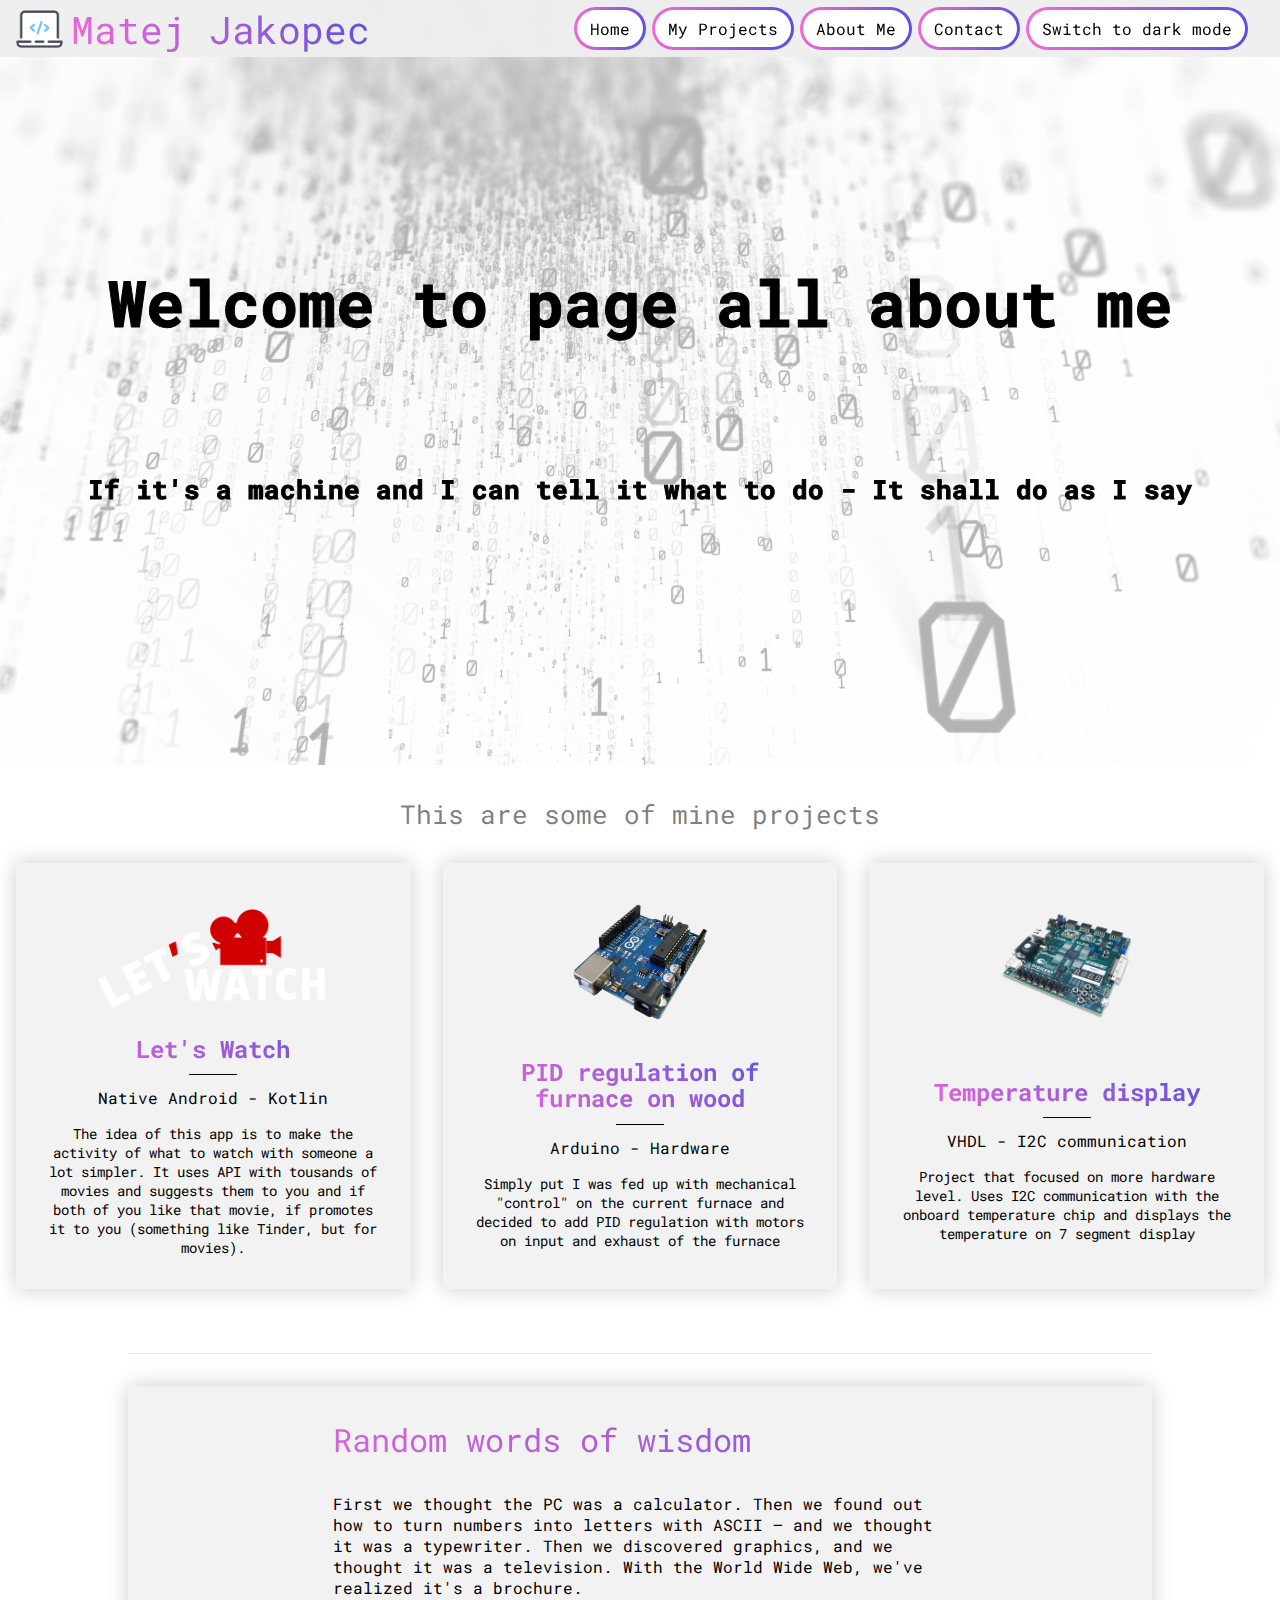
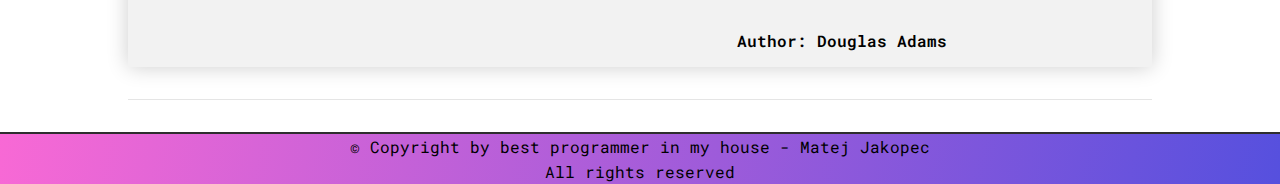
<file: index.html>
<!DOCTYPE html>
<html lang="en">

<head>
  <meta charset="UTF-8">
  <meta http-equiv="X-UA-Compatible" content="IE=edge">
  <meta name="viewport" content="width=device-width, initial-scale=1.0">
  <link rel="stylesheet" href="styles/mainstyle.css">
  <link rel="preconnect" href="https://fonts.googleapis.com">
  <link rel="preconnect" href="https://fonts.gstatic.com" crossorigin>
  <link rel="stylesheet" href="https://cdnjs.cloudflare.com/ajax/libs/font-awesome/4.7.0/css/font-awesome.min.css">
  <link rel="stylesheet" href="styles/indexstyle.css">
  <link
    href="https://fonts.googleapis.com/css2?family=Roboto+Mono:ital,wght@0,100;0,200;0,300;0,400;0,500;0,600;0,700;1,100;1,200;1,300;1,400;1,500;1,600;1,700&display=swap"
    rel="stylesheet">
  <title>Welcome to my page</title>
</head>

<body onload="setUpColors()">
  <nav class="menu">
    <div>
      <img class="logo" src="resources/logo.png" />
      <a class="logoname" href="#">Matej Jakopec</a>
    </div>
    <ul id="list-menu" value="yes">
      <li><a class="button" href="#">Home</a></li>
      <li><a class="button" href="projects.html">My Projects</a></li>
      <li><a class="button" href="aboutme.html">About Me</a></li>
      <li><a class="button" href="contact.html">Contact</a></li>
      <li><a class="button" id="switch-mode" href="#" onclick="changeLightDark()">Switch to dark mode</a></li>
    </ul>
    <a href="javascript:void(0);" class="icon" onclick="menuClickListener()">
      <i class="fa fa-bars"></i>
    </a>
  </nav>
  <section class="banner">
    <h1 class="banner-text">Welcome to page all about me</h1>
    <h3 class="banner-text">If it's a machine and I can tell it what to do - It shall do as I say</h3>
  </section>
  <section class="cards-section">
    <p class="project-title">This are some of mine projects</p>
    <div class="project-cards">
      <div class="card">
        <img src="resources/logo-letsWatch.png" alt="">
        <div class="card-content">
          <h3 class="card-title">Let's Watch</h3>
          <p class="card-subtitle">Native Android - Kotlin</p>
          <p class="card-description">The idea of this app is to make the activity of what to watch with someone a lot simpler. It uses API with tousands of movies and suggests them to you and if both of you like that movie, if promotes it to you (something like Tinder, but for movies).</p>
        </div>
      </div>
      <div class="card">
        <img src="resources/arduino.png" alt="">
        <div class="card-content">
          <h3 class="card-title">PID regulation of furnace on wood</h3>
          <p class="card-subtitle">Arduino - Hardware</p>
          <p class="card-description">Simply put I was fed up with mechanical "control" on the current furnace and decided to add PID regulation with motors on input and exhaust of the furnace</p>
        </div>
      </div>
      <div class="card">
        <img src="resources/nexysa7.png" alt="">
        <div class="card-content">
          <h3 class="card-title">Temperature display</h3>
          <p class="card-subtitle">VHDL - I2C communication</p>
          <p class="card-description">Project that focused on more hardware level. Uses I2C communication with the onboard temperature chip and displays the temperature on 7 segment display</p>
        </div>
      </div>
    </div>
  </section>
  <section class="quote">
    <div class="quote-body">
      <p class="quote-title">Random words of wisdom</p>
      <p id="quote-txt" class="quote-text">First we thought the PC was a calculator. Then we found out how to turn numbers into letters
        with ASCII — and we thought it was a typewriter. Then we discovered graphics, and we thought it was a
        television. With the World Wide Web, we've realized it's a brochure.</p>
      <p class="quote-author" id="quote-auth">Author: Douglas Adams</p>
    </div>
  </section>
  <footer>
    <p>© Copyright by best programmer in my house - Matej Jakopec</p>
    <p>All rights reserved</p>
  </footer>
  <script src="scripts/mainPageSetup.js"></script>
  <script src="scripts/getRandomQuoteIndex.js" onload="getRandomQuote()"></script>
</body>

</html>
</file>
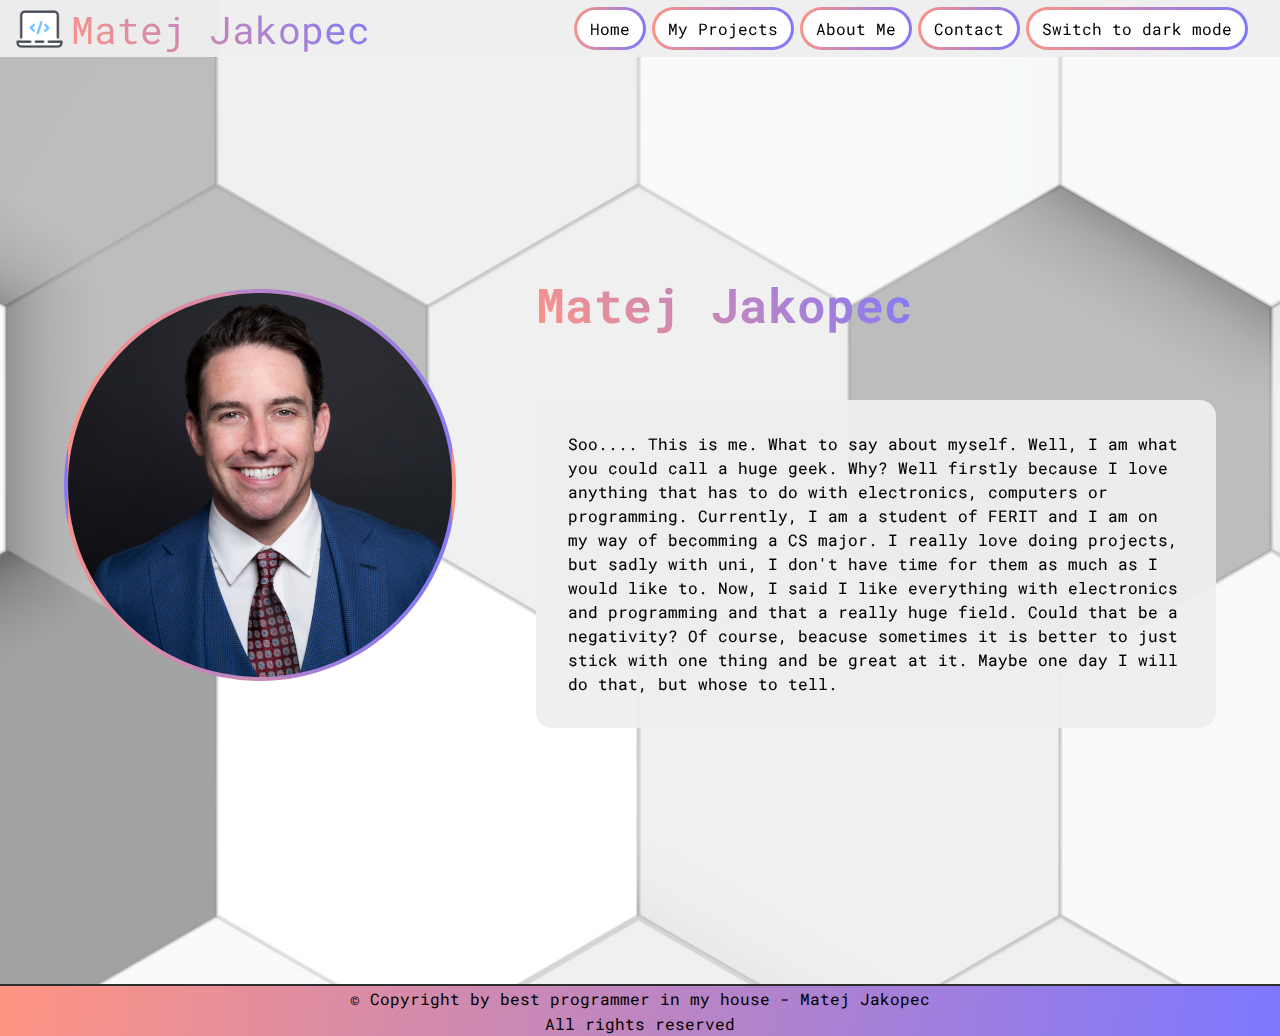
<file: aboutme.html>
<!DOCTYPE html>
<html lang="en">

<head>
  <meta charset="UTF-8">
  <meta http-equiv="X-UA-Compatible" content="IE=edge">
  <meta name="viewport" content="width=device-width, initial-scale=1.0">
  <link rel="stylesheet" href="styles/mainstyle.css">
  <link rel="preconnect" href="https://fonts.googleapis.com">
  <link rel="preconnect" href="https://fonts.gstatic.com" crossorigin>
  <link rel="stylesheet" href="https://cdnjs.cloudflare.com/ajax/libs/font-awesome/4.7.0/css/font-awesome.min.css">
  <link rel="stylesheet" href="styles/aboutmestyle.css">
  <link
    href="https://fonts.googleapis.com/css2?family=Roboto+Mono:ital,wght@0,100;0,200;0,300;0,400;0,500;0,600;0,700;1,100;1,200;1,300;1,400;1,500;1,600;1,700&display=swap"
    rel="stylesheet">
  <title>About me</title>
</head>

<body onload="setUpColors()">
  <nav class="menu">
    <div>
      <img class="logo" src="resources/logo.png" />
      <a class="logoname" href="index.html">Matej Jakopec</a>
    </div>
    <ul id="list-menu" value="yes">
      <li><a class="button" href="index.html">Home</a></li>
      <li><a class="button" href="projects.html">My Projects</a></li>
      <li><a class="button" href="aboutme.html">About Me</a></li>
      <li><a class="button" href="contact.html">Contact</a></li>
      <li><a class="button" id="switch-mode" href="#" onclick="changeLightDark()">Switch to dark mode</a></li>
    </ul>
    <a href="javascript:void(0);" class="icon" onclick="menuClickListener()">
      <i class="fa fa-bars"></i>
    </a>
  </nav>
  <section class="main-content">
    <img src="resources/headshot.png" alt="" class="headshot">
    <div class="content">
      <p class="title">
          Matej Jakopec
      </p>
      <p class="description">Soo.... This is me. What to say about myself. Well, I am what you could call a huge geek. Why? Well firstly because I love anything that has to do with electronics, computers or programming. Currently, I am a student of FERIT and I am on my way of becomming a CS major. I really love doing projects, but sadly with uni, I don't have time for them as much as I would like to. Now, I said I like everything with electronics and programming and that a really huge field. Could that be a negativity? Of course, beacuse sometimes it is better to just stick with one thing and be great at it. Maybe one day I will do that, but whose to tell.</p>
    </div>
  </section>
  <footer>
    <p>© Copyright by best programmer in my house - Matej Jakopec</p>
    <p>All rights reserved</p>
  </footer>
  <script src="scripts/mainPageSetup.js"></script>
</body>

</html>
</file>
<file: styles/mainstyle.css>
:root{
    --contrast-clr: #2e2e2e;
    --text-color: black;
    --invert: 1;
    --invert-icon: 0;
    --background-color: white;
    --gradient-begin-clr: #78e4ff;
    --gradient-end-clr: #ff48fa;
    --neutral-clr: rgb(238, 238, 238, 0.95);
    --shadow-clr: rgba(0, 0, 0, 0.2);
    --card-bg-clr: rgba(0, 0, 0, 0.05);
    --card-hover-clr: rgba(0, 0, 0, 0.1);
    --text-light-clr: rgba(0, 0, 0, 0.5);
}
body, html {
    height: 100%;
    font-family: 'Roboto Mono', monospace;
    margin: 0;
    padding: 0;
    background-color: var(--background-color);
    color:var(--text-color);
}
.logoname{
    font-size: clamp(2rem, 3vw, 5rem);
    margin: auto 0 auto 0.5rem;
    background: -webkit-linear-gradient(45deg, var(--gradient-begin-clr), var(--gradient-end-clr));
    -webkit-background-clip: text;
    -webkit-text-fill-color: transparent;
}
.logoname:hover{
    text-decoration: underline;
    -webkit-text-fill-color: rgba(0, 0, 0, 0.1);
    transform: scale(1.05);
    transition: 500ms;
}
.icon{
    font-size: 2rem;
    padding-left: 1rem;
    display: block;
    background: -webkit-linear-gradient(45deg, var(--gradient-begin-clr), var(--gradient-end-clr));
    -webkit-background-clip: text;
    -webkit-text-fill-color: transparent;
}
nav>div{
    display: flex;
    align-items: center;
    justify-content: space-between;
}
nav{
    background: var(--neutral-clr);
    padding-top: 0.125rem;
    padding-bottom: 0.125rem;
    margin: 0;
    display: flex;
    align-items: center;
    position: fixed;
    justify-content: space-between;
    z-index: 1;
    width: 100%;
}
.logo{
    filter: invert(var(--invert-icon));
    height: clamp(2rem,3vw,4rem);
    object-fit: cover;
    margin: auto 0 auto 1rem;
}
.button {
    overflow: hidden;
    white-space: nowrap;
    width: 105vw;
    color:var(--text-color);
    font-size: clamp(1em, 0.7vw, 2em);
    padding: .5rem 100% 0.5rem 1rem;
    box-shadow: 0 0 6px 0 rgba(157, 96, 212, 0.5);
    border: solid 3px transparent;
    background-image: linear-gradient(rgba(255, 255, 255, 0),
     rgba(255, 255, 255, 0)),
      linear-gradient(101deg, var(--gradient-begin-clr), var(--gradient-end-clr));
    background-origin: border-box;
    background-clip: content-box, border-box;
    box-shadow: 2px 1000px 1px var(--background-color) inset;
    text-decoration: none;
    text-align: right;
    margin-left: auto;
    margin-right: auto;
    left: 50%;
    transform: translateX(-50%);
  }
  
  .button:hover {
    box-shadow: none;
    color: white;
    transition: 300ms;
  }

  footer{
    background-image: linear-gradient(101deg, var(--gradient-begin-clr), var(--gradient-end-clr));
    display: flex;
    justify-content: center;
    align-items: center;
    flex-direction: column;
    border-top: 2px solid var(--contrast-clr);
}
footer>p{
    margin: 0.125em;
    text-align: center;
}

@media (max-width: 60rem){
    nav{
        flex-direction: row-reverse;
    }

    .menu>ul{
        display: none;
        flex-direction: column;
        align-content: flex-end;
        position: fixed;
        left: 50%;
        top: 3.5%;
        transform: translateX(-53%);
    }
    .menu>ul>li{
        display: block;
        width: 100vw;
        margin: 0.6rem;
        list-style-type: none;
    }
}




@media(min-width: 60rem){
    .menu>ul{
        display: flex;
        position: relative;
        margin-right: 2rem;
        margin-left: auto;
        justify-content: space-between;
    }
    .menu>ul>li{
        list-style-type:none;
        padding-left: clamp(0.01em, 0.5vw, 1em);
    }
    .icon{
        display: none;
    }
    .button {
        overflow: hidden;
        white-space: nowrap;
        width: fit-content;
        color:var(--text-color);
        border-radius: 100rem;
        font-size: clamp(1em, 0.7vw, 2em);
        padding: .5rem clamp(0.1em, 1vw, 2em);
        box-shadow: 0 0 6px 0 rgba(157, 96, 212, 0.5);
        border: solid 3px transparent;
        background-image: linear-gradient(rgba(255, 255, 255, 0),
         rgba(255, 255, 255, 0)),
          linear-gradient(101deg, var(--gradient-begin-clr), var(--gradient-end-clr));
        background-origin: border-box;
        background-clip: content-box, border-box;
        box-shadow: 2px 1000px 1px var(--background-color) inset;
      }
      
      .button:hover {
        box-shadow: none;
        color: white;
        transition: 300ms;
      }

}
</file>
<file: styles/indexstyle.css>
:root{
    --text-color: black;
    --invert: 1;
    --invert-icon: 0;
    --background-color: white;
    --gradient-begin-clr: #78e4ff;
    --gradient-end-clr: #ff48fa;
    --neutral-clr: rgb(238, 238, 238, 0.95);
    --shadow-clr: rgba(0, 0, 0, 0.2);
    --card-bg-clr: rgba(0, 0, 0, 0.05);
    --card-hover-clr: rgba(0, 0, 0, 0.1);
    --text-light-clr: rgba(0, 0, 0, 0.5);
}
.banner{
    background-image: linear-gradient(rgba(0, 0, 0, 0.7), rgba(0, 0, 0, 0.7)),
    url(../resources/bannerimage.jpg);
    filter: invert(var(--invert)) grayscale(100%);
    background-repeat: no-repeat;
    height: 85vh;
    background-position: center;
    background-repeat: no-repeat;
    background-size: cover;
    position: relative;
    display: flex;
    justify-content: center;
    align-items: center;
    flex-direction: column;
    
}
.banner > *{
    
    filter: invert(var(--invert));
}
h1{
    font-size: clamp(0.5rem,5vw,5rem);
}
h3.banner-text{
    font-size: clamp(1rem,2vw,2rem);
    text-align: center;
}
.banner-text{
    -webkit-text-stroke-width: 1px;
    -webkit-text-stroke-color: black;
    padding: 0;
    border: 0;
    margin: clamp(5%,5vw,5rem);
}

.card-title{
    font-size: 1.5rem;
    line-height: 1.1;
    margin-bottom: 0;
    background: -webkit-linear-gradient(45deg, var(--gradient-begin-clr), var(--gradient-end-clr));
    -webkit-background-clip: text;
    -webkit-text-fill-color: transparent;
}
.card-title::after{
    content: "";
    display: block;
    height: 1px;
    width: 2em;
    background: var(--text-color);
    margin: 0.5em auto;
}
.card-subtitle{
    margin-top: 0;
}
.card-description{
    margin: 0;
    font-size: 0.9rem;
}
.card>img{
    height: 13vh;
    margin: auto;
}
.card{
    box-shadow: 0 0 20px var(--shadow-clr);
    display: flex;
    flex-direction: column;
    background-color: var(--card-bg-clr);
    text-align: center;
    justify-content: center;
    padding: 2em;
    margin: 2rem 1rem;
    flex-basis: 30%;
}
.card-content{
    display: flex;
    flex-direction: column;
    text-align: center;
    justify-content: center;
}

.project-cards{
    display: flex;
    flex-direction: column;
    flex-basis: auto;
}


.project-title{
    font-size: clamp(1.5rem,2vw,3rem);
    margin: auto;
    margin-top: 2rem;
    color: var(--text-light-clr);
    display: flex;
    justify-content: center;
}


.cards-section::after{
    content: "";
    display: block;
    height: 1px;
    width: 80%;
    background: var(--card-hover-clr);
    margin: 2em  auto;
}

.quote{
    display: flex;
    justify-content: center;
    align-items: center;
    flex-flow: column;
}

.quote-body{
    box-shadow: 0 0 20px var(--shadow-clr);
    background-color: var(--card-bg-clr);
    width: 80%;
}

.quote-text{
    padding: 0 10%;
    padding-bottom: 1em;
}

.quote-author{
    float: right;
    padding-right: 10%;
    font-weight: 600;
}

.quote-title{
    background: -webkit-linear-gradient(45deg, var(--gradient-begin-clr), var(--gradient-end-clr));
    -webkit-background-clip: text;
    -webkit-text-fill-color: transparent;
    font-size: 2rem;
    padding-left: 10%;
    color: var(--shadow-clr);
}

.quote::after{
    content: "";
    display: block;
    height: 1px;
    width: 80%;
    background: var(--card-hover-clr);
    margin: 2em  auto;
}

.quote-body:hover, .card:hover{
    background-color: var(--card-hover-clr);
    transition: 300ms;
    transform: scale(1.05);
}



@media(min-width: 60rem){
    .quote-text{
        padding: 0 20%;
    }
    
    .quote-author{
        padding-right: 20%;
    }
    
    .quote-title{
        padding-left: 20%;
    }
    .card{
        flex-direction: row;
        flex-shrink: 1;
        flex-wrap: wrap;
    }
    .project-cards{
        flex-direction: row;
        justify-content: space-between;
    }



}
</file>
<file: styles/aboutmestyle.css>
.main-content{
    background-image: url(../resources/aboutmebackground.jpg);
    filter: invert(var(--invert-icon));
    background-position: center center;
    padding: 15rem 5vw;
    padding-top: 15vh;
    display: flex;
    flex-direction: column;
    align-items: center;
    justify-content: center;
}
img.headshot{
    border: solid 4px transparent;
    background-image: linear-gradient(rgba(255, 255, 255, 0),
    rgba(255, 255, 255, 0)),
     linear-gradient(101deg, var(--gradient-begin-clr), var(--gradient-end-clr));
    filter: invert(var(--invert-icon));
    object-fit: cover;
    width: clamp(25vw,80vw,35rem);
    border-radius: 50%;
}
.content{
    display: flex;
    flex-direction: column;
    align-items: center;
    justify-content: center;
    
}
p.title{
    filter: invert(var(--invert-icon));
    font-size: 3rem;
    background: -webkit-linear-gradient(45deg, var(--gradient-begin-clr), var(--gradient-end-clr));
    -webkit-background-clip: text;
    -webkit-text-fill-color: transparent;
    font-weight: 700;
}

p.description{
    color: var(--text-color);
    filter: invert(var(--invert-icon));
    -webkit-text-stroke-width: 0.1px;
    -webkit-text-stroke-color: black;
    background-color: var(--neutral-clr);
    padding: 2rem;
    border-radius: 1rem;
    line-height: 1.5;
}

@media(min-width: 60rem) {
    .main-content{
        flex-direction: row;
        padding-top: 25vh;
    }
    .content{
        margin-left: 5rem;
        align-items: flex-start;
    }
    img.headshot{
        width: clamp(25vw,35rem,30vw);
    }
    
}
</file>
